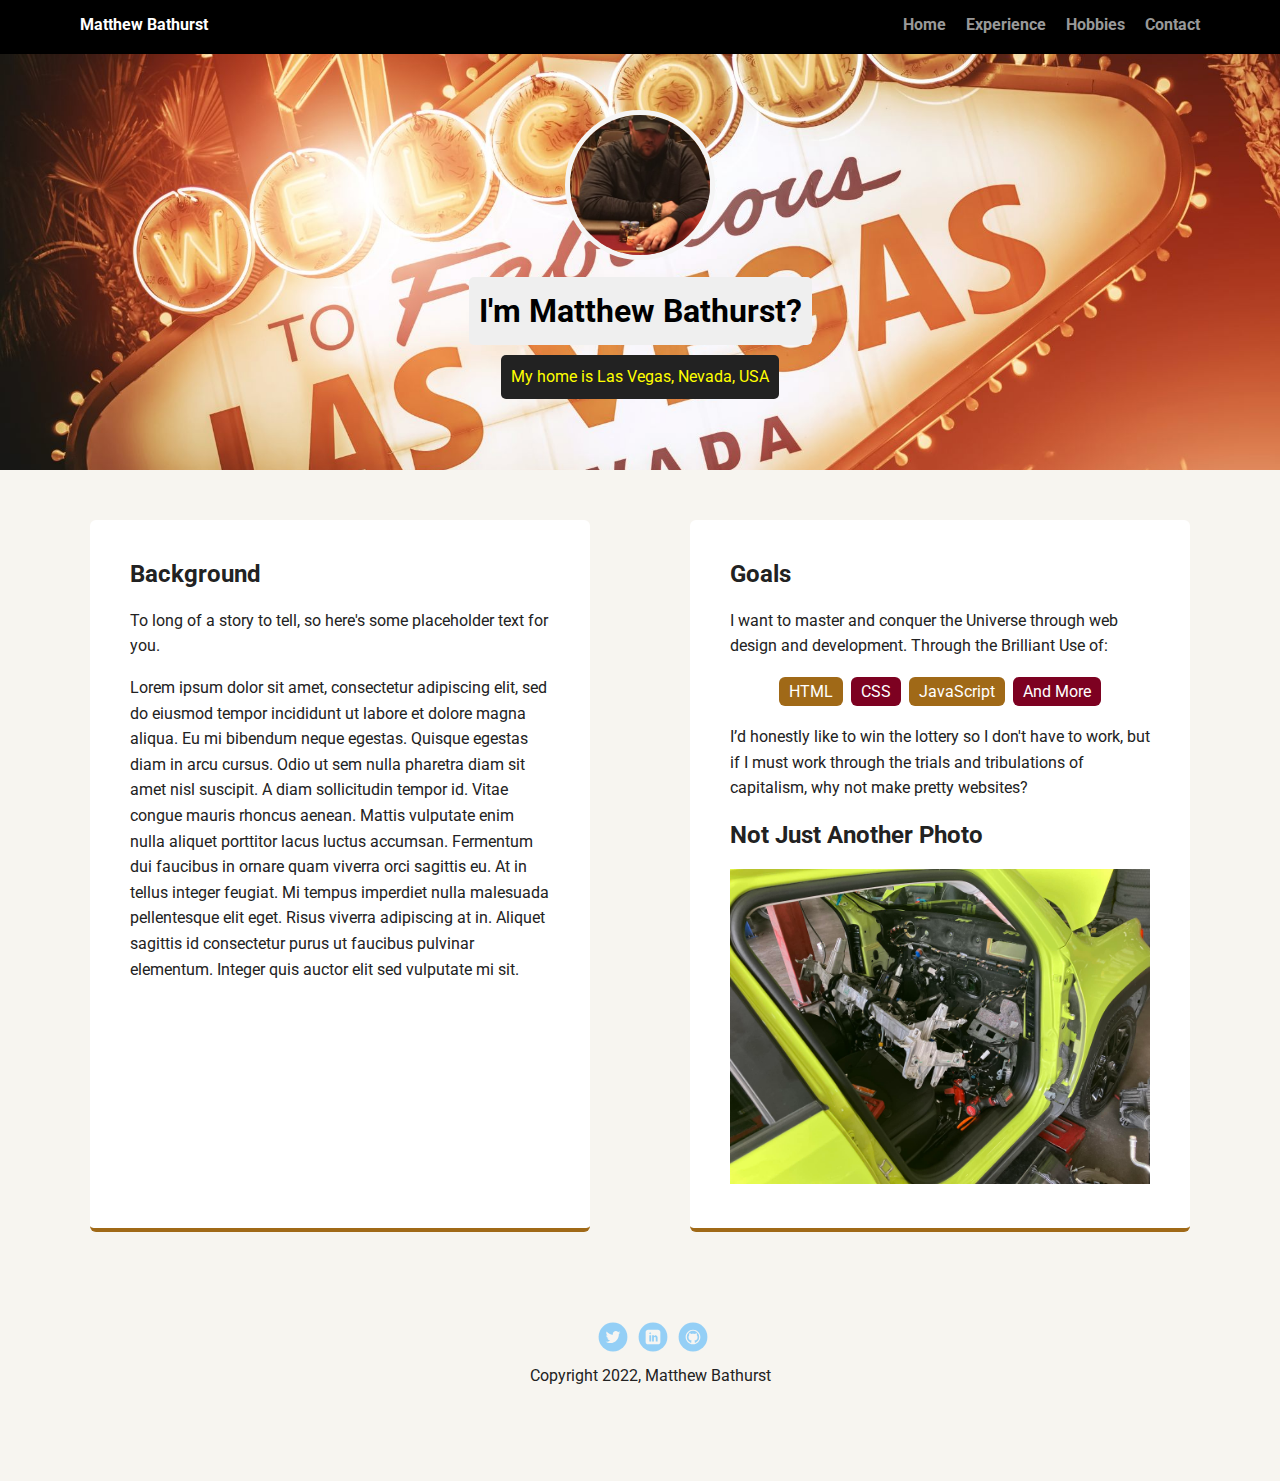
<file: index.html>
<!doctype html>
<html lang="en">
<head>
  <meta charset="utf-8">
  <title>Matthew Bathurst's Profile</title>
  <meta name="viewport" content="width=device-width, initial-scale=1.0">
  <link rel="stylesheet" href="styles.css">
  <link href="https://fonts.googleapis.com/css?family=Muli%7CRoboto:400,300,500,700,900" rel="stylesheet"></head>
  <body>

    <nav class="main-nav">
        <ul class="nav">
          <li class="name">Matthew Bathurst</li>
          <li><a href="index.html">Home</a></li>
          <li><a href="experience.html">Experience</a></li>
           <li><a href="hobbies.html">Hobbies</a></li>
          <li><a href="mailto:mwbathurst@gmail.com">Contact</a></li>
        </ul>
    </nav>

    <header>
      <img src="images/VenetianPoker.jpg" alt="Matthew Bathurst circa 2019 at the Venetian Winter Poker Classic" class="profile-image">
      <h1 class="tag name">I'm Matthew Bathurst?</h1>
      <p class="tag location">My home is Las Vegas, Nevada, USA</p>
    </header>

    <main class="flex">
      <article class="card">
        <h2>Background</h2>
        <p>To long of a story to tell, so here's some placeholder text for you.</p>
        <p>Lorem ipsum dolor sit amet, consectetur adipiscing elit, sed do eiusmod tempor incididunt ut labore et dolore magna aliqua. Eu mi bibendum neque egestas. Quisque egestas diam in arcu cursus. Odio ut sem nulla pharetra diam sit amet nisl suscipit. A diam sollicitudin tempor id. Vitae congue mauris rhoncus aenean. Mattis vulputate enim nulla aliquet porttitor lacus luctus accumsan. Fermentum dui faucibus in ornare quam viverra orci sagittis eu. At in tellus integer feugiat. Mi tempus imperdiet nulla malesuada pellentesque elit eget. Risus viverra adipiscing at in. Aliquet sagittis id consectetur purus ut faucibus pulvinar elementum. Integer quis auctor elit sed vulputate mi sit.</p>
    

      </article> 

      <article class="card">
        <h2>Goals</h2>
        <p>I want to master and conquer the Universe through web design and development.  Through the Brilliant Use of: </p>
        <ul class="skills">
          <li>HTML</li>
          <li>CSS</li>
          <li>JavaScript</li>
          <li>And More</li>
        </ul>
        <p>I’d honestly like to win the lottery so I don't have to work, but if I must work through the trials and tribulations of capitalism, why not make pretty websites?</p>
        <h2>Not Just Another Photo</h2>
        <img src="images/car.jpg" alt="A broken up car" class="dasize">
        </article> 

    </main>
    <footer>
      <ul>
        <li><a href="https://twitter.com/mwbathurst" class="social twitter" target="_blank">Twitter</a></li>
        <li><a href="https://www.linkedin.com/in/mwbathurst" class="social linkedin" target="_blank">LinkedIn</a></li>
        <li><a href="https://github.com/bigmattpro" class="social github" target="_blank">Github</a></li>
      </ul>
      <p class="copyright">Copyright 2022, Matthew Bathurst</p>
    </footer>
  </body>
  </html>
</file>
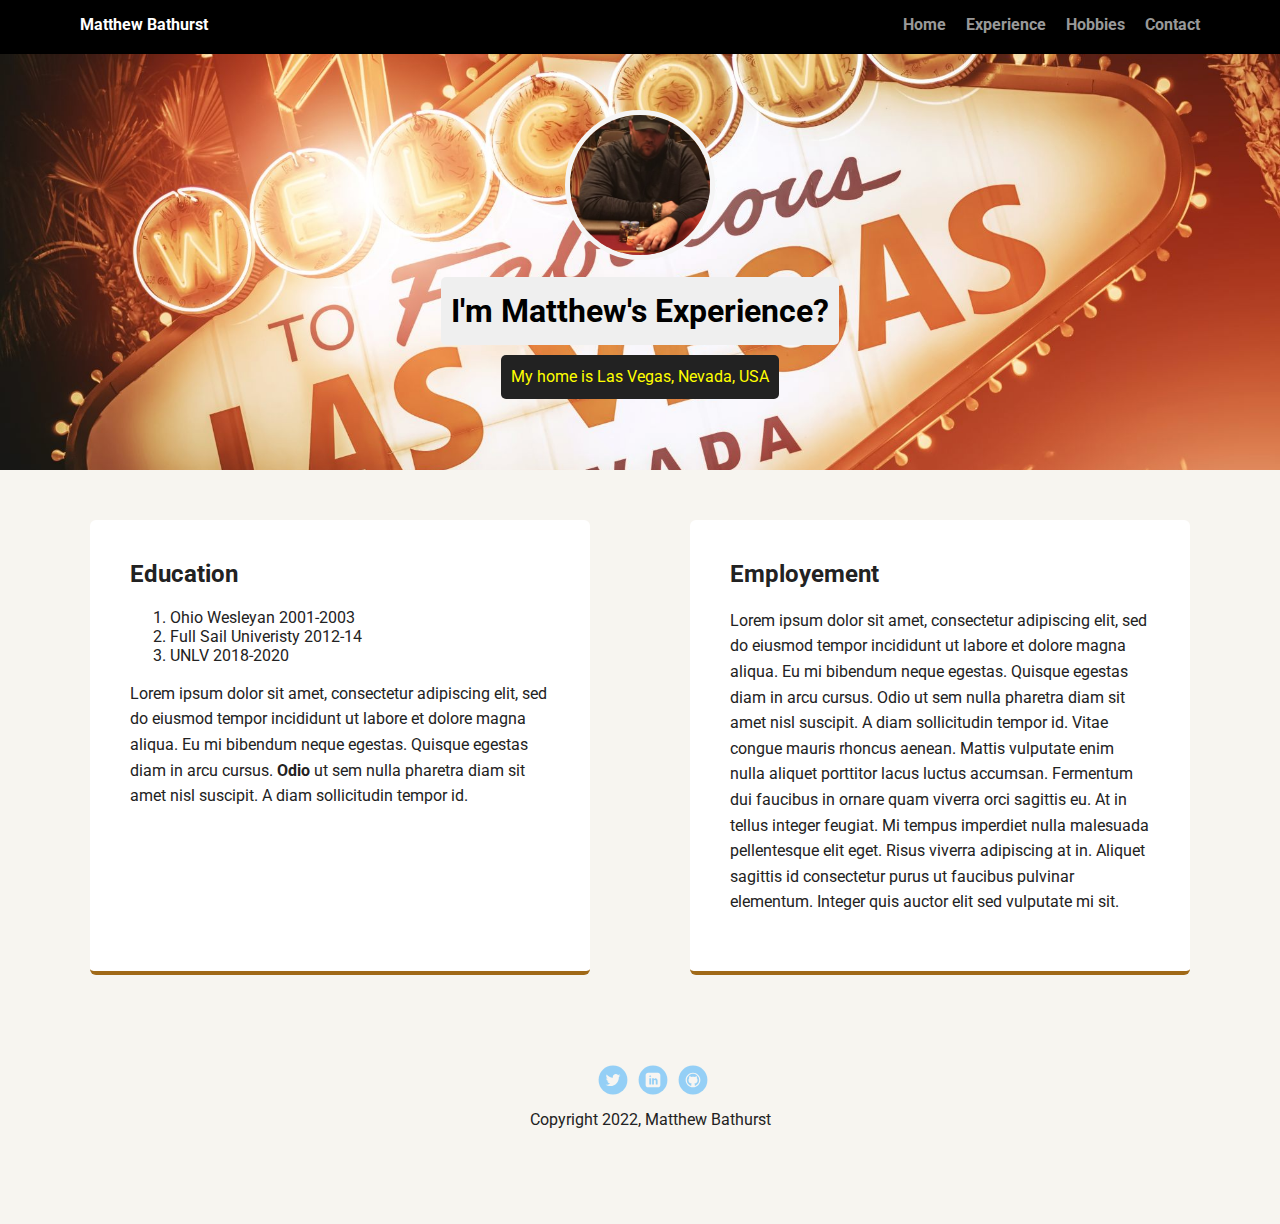
<file: experience.html>
<!doctype html>
<html lang="en">
<head>
  <meta charset="utf-8">
  <title>Matthew Bathurst's Experiences</title>
  <meta name="viewport" content="width=device-width, initial-scale=1.0">
  <link rel="stylesheet" href="styles.css">
  <link href="https://fonts.googleapis.com/css?family=Muli%7CRoboto:400,300,500,700,900" rel="stylesheet"></head>
  <body>

   <nav class="main-nav">
        <ul class="nav">
          <li class="name">Matthew Bathurst</li>
          <li><a href="index.html">Home</a></li>
          <li><a href="experience.html">Experience</a></li>
           <li><a href="hobbies.html">Hobbies</a></li>
          <li><a href="mailto:mwbathurst@gmail.com">Contact</a></li>
        </ul>
    </nav>

    <header>
      <img src="images/VenetianPoker.jpg" alt="Matthew Bathurst circa 2019 at the Venetian Winter Poker Classic" class="profile-image">
      <h1 class="tag name">I'm Matthew's Experience?</h1>
      <p class="tag location">My home is Las Vegas, Nevada, USA</p>
    </header>

    <main class="flex">
      <article class="card">
        <h2>Education</h2>
        <ol>
        	<li>Ohio Wesleyan 2001-2003</li>
        	<li>Full Sail Univeristy 2012-14</li>
        	<li>UNLV 2018-2020</li>
        </ol>
        <p>Lorem ipsum dolor sit amet, consectetur adipiscing elit, sed do eiusmod tempor incididunt ut labore et dolore magna aliqua. Eu mi bibendum neque egestas. Quisque egestas diam in arcu cursus. <strong>Odio</strong> ut sem nulla pharetra diam sit amet nisl suscipit. A diam sollicitudin tempor id.</p>
      </article> 

      <article class="card">
        <h2>Employement</h2>
     	<p>Lorem ipsum dolor sit amet, consectetur adipiscing elit, sed do eiusmod tempor incididunt ut labore et dolore magna aliqua. Eu mi bibendum neque egestas. Quisque egestas diam in arcu cursus. Odio ut sem nulla pharetra diam sit amet nisl suscipit. A diam sollicitudin tempor id. Vitae congue mauris rhoncus aenean. Mattis vulputate enim nulla aliquet porttitor lacus luctus accumsan. Fermentum dui faucibus in ornare quam viverra orci sagittis eu. At in tellus integer feugiat. Mi tempus imperdiet nulla malesuada pellentesque elit eget. Risus viverra adipiscing at in. Aliquet sagittis id consectetur purus ut faucibus pulvinar elementum. Integer quis auctor elit sed vulputate mi sit.</p>

        </article> 

    </main>
    <footer>
      <ul>
        <li><a href="https://twitter.com/mwbathurst" class="social twitter" target="_blank">Twitter</a></li>
        <li><a href="https://www.linkedin.com/in/mwbathurst" class="social linkedin" target="_blank">LinkedIn</a></li>
        <li><a href="https://github.com/bigmattpro" class="social github" target="_blank">Github</a></li>
      </ul>
      <p class="copyright">Copyright 2022, Matthew Bathurst</p>
    </footer>
  </body>
  </html>
</file>
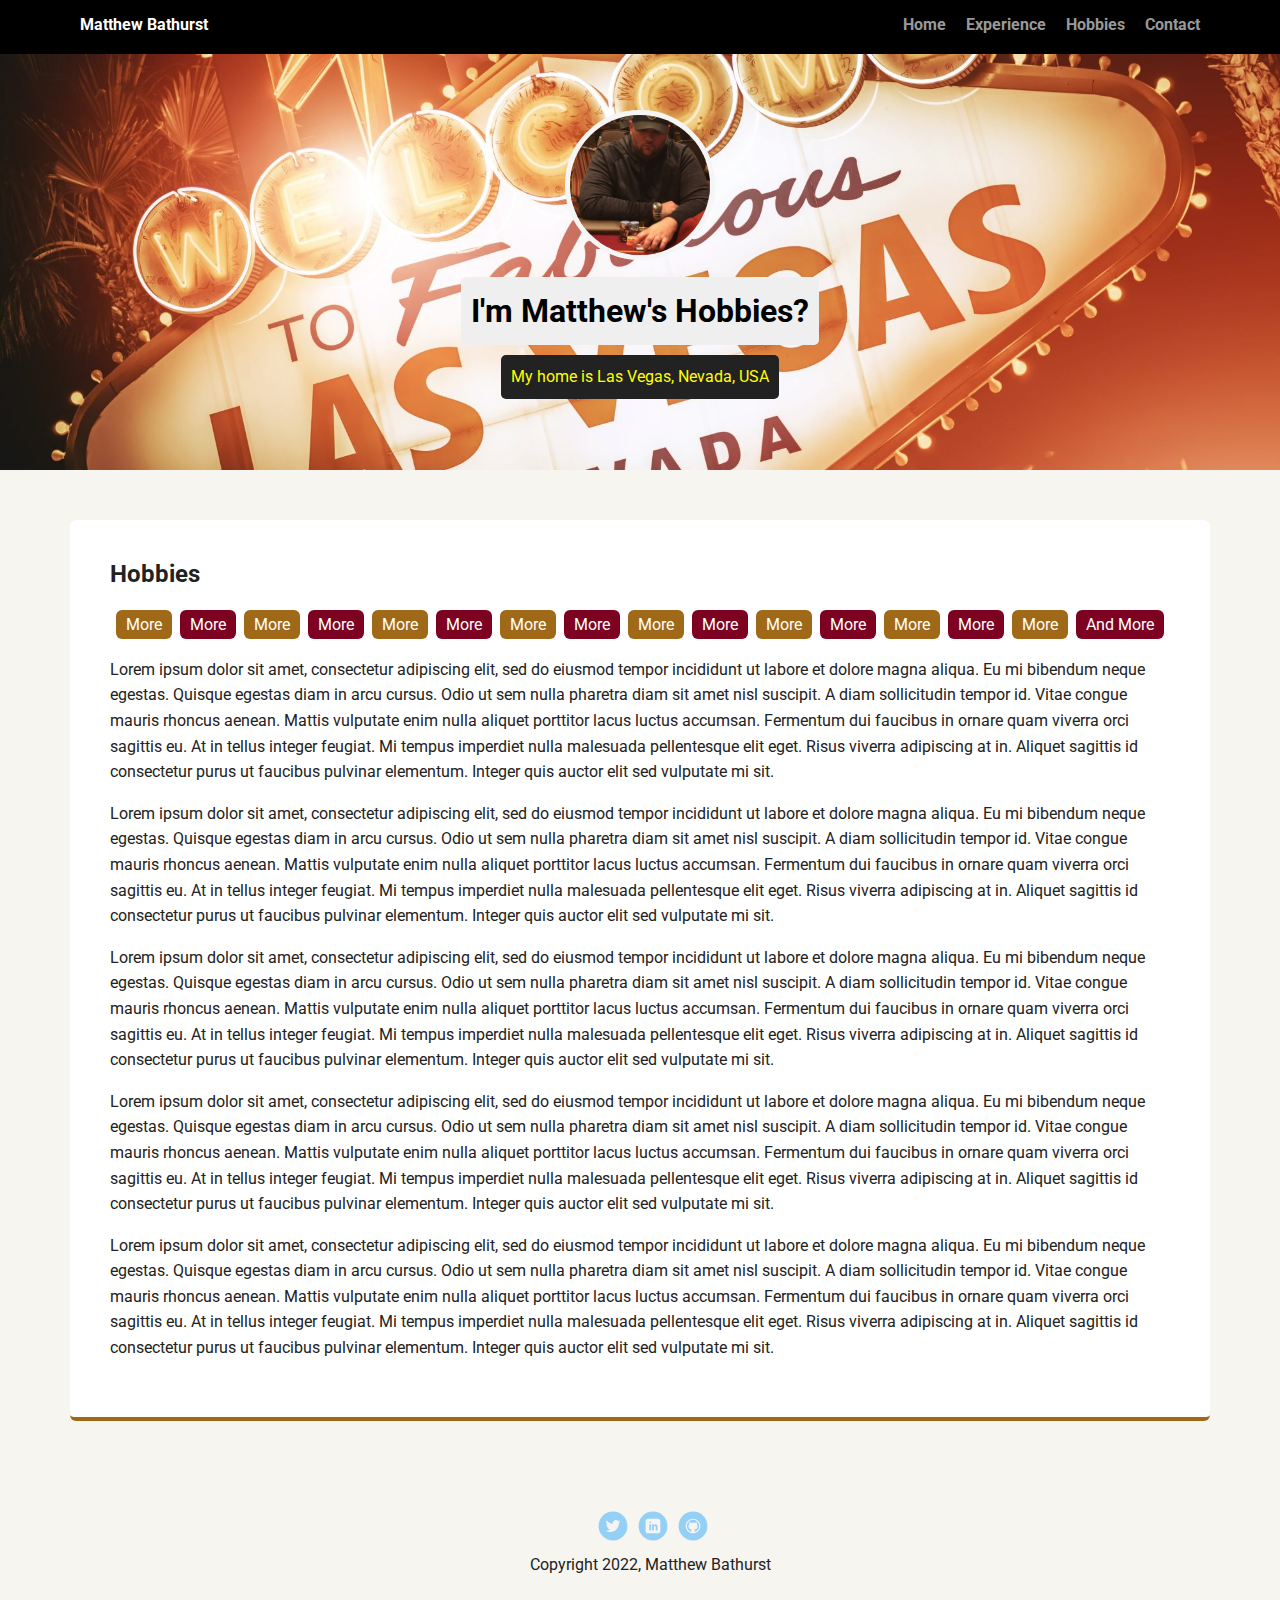
<file: hobbies.html>
<!doctype html>
<html lang="en">
<head>
  <meta charset="utf-8">
  <title>Matthew Bathurst's Hobbies</title>
  <meta name="viewport" content="width=device-width, initial-scale=1.0">
  <link rel="stylesheet" href="styles.css">
  <link href="https://fonts.googleapis.com/css?family=Muli%7CRoboto:400,300,500,700,900" rel="stylesheet"></head>
  <body>

     <nav class="main-nav">
        <ul class="nav">
          <li class="name">Matthew Bathurst</li>
          <li><a href="index.html">Home</a></li>
          <li><a href="experience.html">Experience</a></li>
           <li><a href="hobbies.html">Hobbies</a></li>
          <li><a href="mailto:mwbathurst@gmail.com">Contact</a></li>
        </ul>
    </nav>

    <header>
      <img src="images/VenetianPoker.jpg" alt="Matthew Bathurst circa 2019 at the Venetian Winter Poker Classic" class="profile-image">
      <h1 class="tag name">I'm Matthew's Hobbies?</h1>
      <p class="tag location">My home is Las Vegas, Nevada, USA</p>
    </header>

    <main class="flex">
     
      <article class="hobbies">
        <h2>Hobbies</h2>
          <ul class="skills">
          <li>More</li>
          <li>More</li>
          <li>More</li>
          <li>More</li>
          <li>More</li>
          <li>More</li>
          <li>More</li>
          <li>More</li>
          <li>More</li>
          <li>More</li>
          <li>More</li>
          <li>More</li>
          <li>More</li>
          <li>More</li>
          <li>More</li>
          <li>And More</li>
        </ul>
      <p>Lorem ipsum dolor sit amet, consectetur adipiscing elit, sed do eiusmod tempor incididunt ut labore et dolore magna aliqua. Eu mi bibendum neque egestas. Quisque egestas diam in arcu cursus. Odio ut sem nulla pharetra diam sit amet nisl suscipit. A diam sollicitudin tempor id. Vitae congue mauris rhoncus aenean. Mattis vulputate enim nulla aliquet porttitor lacus luctus accumsan. Fermentum dui faucibus in ornare quam viverra orci sagittis eu. At in tellus integer feugiat. Mi tempus imperdiet nulla malesuada pellentesque elit eget. Risus viverra adipiscing at in. Aliquet sagittis id consectetur purus ut faucibus pulvinar elementum. Integer quis auctor elit sed vulputate mi sit.</p>
      <p>Lorem ipsum dolor sit amet, consectetur adipiscing elit, sed do eiusmod tempor incididunt ut labore et dolore magna aliqua. Eu mi bibendum neque egestas. Quisque egestas diam in arcu cursus. Odio ut sem nulla pharetra diam sit amet nisl suscipit. A diam sollicitudin tempor id. Vitae congue mauris rhoncus aenean. Mattis vulputate enim nulla aliquet porttitor lacus luctus accumsan. Fermentum dui faucibus in ornare quam viverra orci sagittis eu. At in tellus integer feugiat. Mi tempus imperdiet nulla malesuada pellentesque elit eget. Risus viverra adipiscing at in. Aliquet sagittis id consectetur purus ut faucibus pulvinar elementum. Integer quis auctor elit sed vulputate mi sit.</p>
      <p>Lorem ipsum dolor sit amet, consectetur adipiscing elit, sed do eiusmod tempor incididunt ut labore et dolore magna aliqua. Eu mi bibendum neque egestas. Quisque egestas diam in arcu cursus. Odio ut sem nulla pharetra diam sit amet nisl suscipit. A diam sollicitudin tempor id. Vitae congue mauris rhoncus aenean. Mattis vulputate enim nulla aliquet porttitor lacus luctus accumsan. Fermentum dui faucibus in ornare quam viverra orci sagittis eu. At in tellus integer feugiat. Mi tempus imperdiet nulla malesuada pellentesque elit eget. Risus viverra adipiscing at in. Aliquet sagittis id consectetur purus ut faucibus pulvinar elementum. Integer quis auctor elit sed vulputate mi sit.</p>
      <p>Lorem ipsum dolor sit amet, consectetur adipiscing elit, sed do eiusmod tempor incididunt ut labore et dolore magna aliqua. Eu mi bibendum neque egestas. Quisque egestas diam in arcu cursus. Odio ut sem nulla pharetra diam sit amet nisl suscipit. A diam sollicitudin tempor id. Vitae congue mauris rhoncus aenean. Mattis vulputate enim nulla aliquet porttitor lacus luctus accumsan. Fermentum dui faucibus in ornare quam viverra orci sagittis eu. At in tellus integer feugiat. Mi tempus imperdiet nulla malesuada pellentesque elit eget. Risus viverra adipiscing at in. Aliquet sagittis id consectetur purus ut faucibus pulvinar elementum. Integer quis auctor elit sed vulputate mi sit.</p>
      <p>Lorem ipsum dolor sit amet, consectetur adipiscing elit, sed do eiusmod tempor incididunt ut labore et dolore magna aliqua. Eu mi bibendum neque egestas. Quisque egestas diam in arcu cursus. Odio ut sem nulla pharetra diam sit amet nisl suscipit. A diam sollicitudin tempor id. Vitae congue mauris rhoncus aenean. Mattis vulputate enim nulla aliquet porttitor lacus luctus accumsan. Fermentum dui faucibus in ornare quam viverra orci sagittis eu. At in tellus integer feugiat. Mi tempus imperdiet nulla malesuada pellentesque elit eget. Risus viverra adipiscing at in. Aliquet sagittis id consectetur purus ut faucibus pulvinar elementum. Integer quis auctor elit sed vulputate mi sit.</p>
        
        </article> 

    </main>
    <footer>
      <ul>
        <li><a href="https://twitter.com/mwbathurst" class="social twitter" target="_blank">Twitter</a></li>
        <li><a href="https://www.linkedin.com/in/mwbathurst" class="social linkedin" target="_blank">LinkedIn</a></li>
        <li><a href="https://github.com/bigmattpro" class="social github" target="_blank">Github</a></li>
      </ul>
      <p class="copyright">Copyright 2022, Matthew Bathurst</p>
    </footer>
  </body>
  </html>
</file>
<file: styles.css>
/* Global Layout Set-up */
* { 
  box-sizing: border-box;
}
  
body {
  margin: 0;
  padding: 0;
  text-align: center;
  font-family: 'Roboto', sans-serif;
  color: #222;
  background: #f7f5f0;
}
/* Link Styles */

a {
  text-decoration: none;
  color: #999;
}
a:hover {
  color: #6633ff;
}

/* Section Styles */

.main-nav {
  width: 100%;
  background: black;
  min-height: 30px;
  padding: 10px;
  position: fixed;
  text-align: center;
}
.nav {
  display: flex;
  justify-content: space-around;
  font-weight: 700;
  list-style-type: none;
  margin: 0 auto;
  padding: 0;
}

.nav .name {
    display: block;
    margin-right: auto;
    color: white;
}
.nav li {
  padding: 5px 10px 10px 10px;
}
.nav a {
  transition: all .5s;
}
.nav a:hover {
  color: white
}

/*Changed background image and alignment 8-31/2022*/
header {
  text-align: center;
  background: url('images/stripsignlv.jpg') no-repeat center ;
  background-size: cover;
  overflow: hidden;
  padding-top: 60px;
}
header {
  line-height: 1.5;
}
header .profile-image {
  margin-top: 50px;
  width: 150px;
  height: 150px;
  border-radius: 50%;
  border: 5px solid whitesmoke;
  transition: all .5s;
}
header .profile-image:hover {
  transform: scale(1.2) rotate(360deg);
}
.tag {
  background-color: #efefef;
  color: black;
  padding: 10px;
  border-radius: 5px;
  display: table;
  margin: 10px auto;
} 
.location {
  background-color: #222;
  color: yellow;
}
.card {
  margin: 30px;
  padding: 20px 40px 40px;
  max-width: 500px;
  text-align: left;
  background: #fff;
  border-bottom: 4px solid #a06917;
  border-radius: 6px;
  transition: all .5s;
}
.card:hover {
  border-color: #7D0121;
}

.hobbies{
    margin: 30px;
  padding: 20px 40px 40px;
  text-align: left;
  background: #fff;
  border-bottom: 4px solid #a06917;
  border-radius: 6px;
  transition: all .5s;
}
.hobbies:hover {
  border-color: #7D0121;
}


ul.skills {
  padding: 0;
  text-align: center;
}

.skills li {
  border-radius: 6px;
  display: inline-block;
  background: #7D0121;
  color: white;
  padding: 5px 10px;
  margin: 2px;
}

.skills li:nth-child(odd) {
  background: #a06917;
}

footer {
  width: 100%;
  min-height: 30px;
  padding: 20px 0 40px 20px;
}

footer .copyright {
  top: -8px;
  font-size: .75em;
}

footer ul {
  list-style-type: none;
  margin: 0;
  padding: 0;
}

footer ul li {
  display: inline-block;
}

a.social {
  display: inline-block;
  text-indent: -9999px;
  margin-left: 5px;
  width: 30px;
  height: 30px;
  background-size: 30px 30px;
  opacity: .4;
  transition: all .5s;
}
a.twitter {
  background-image: url(images/twitter.svg);
}
a.linkedin {
  background-image: url(images/linkedin.svg);
}
a.github {
  background-image: url(images/github.svg);
}
a.social:hover {
  opacity: 1;
  
}
.clearfix {
  clear: both;
}

/* Styles for larger screens */
@media screen and (min-width: 720px) {
  
  .flex {
      display: -ms-flexbox;      /* TWEENER - IE 10 */
      display: flex; 
      max-width: 1200px;
      -ms-flex-pack: distribute;
      justify-content: space-around;
      margin: 0 auto;
  }

  header {
    min-height: 470px;
  }

  .nav {
    max-width: 1200px;
    padding: 0 30px;
  }


  main {
    padding-top: 20px;
  }

  main p {
    line-height: 1.6em;
  }

  footer {
    font-size: 1.3em;
    max-width: 1200px;
    margin: 40px auto;
  }

}

.dasize{
  max-width: 100%;
}
</file>
